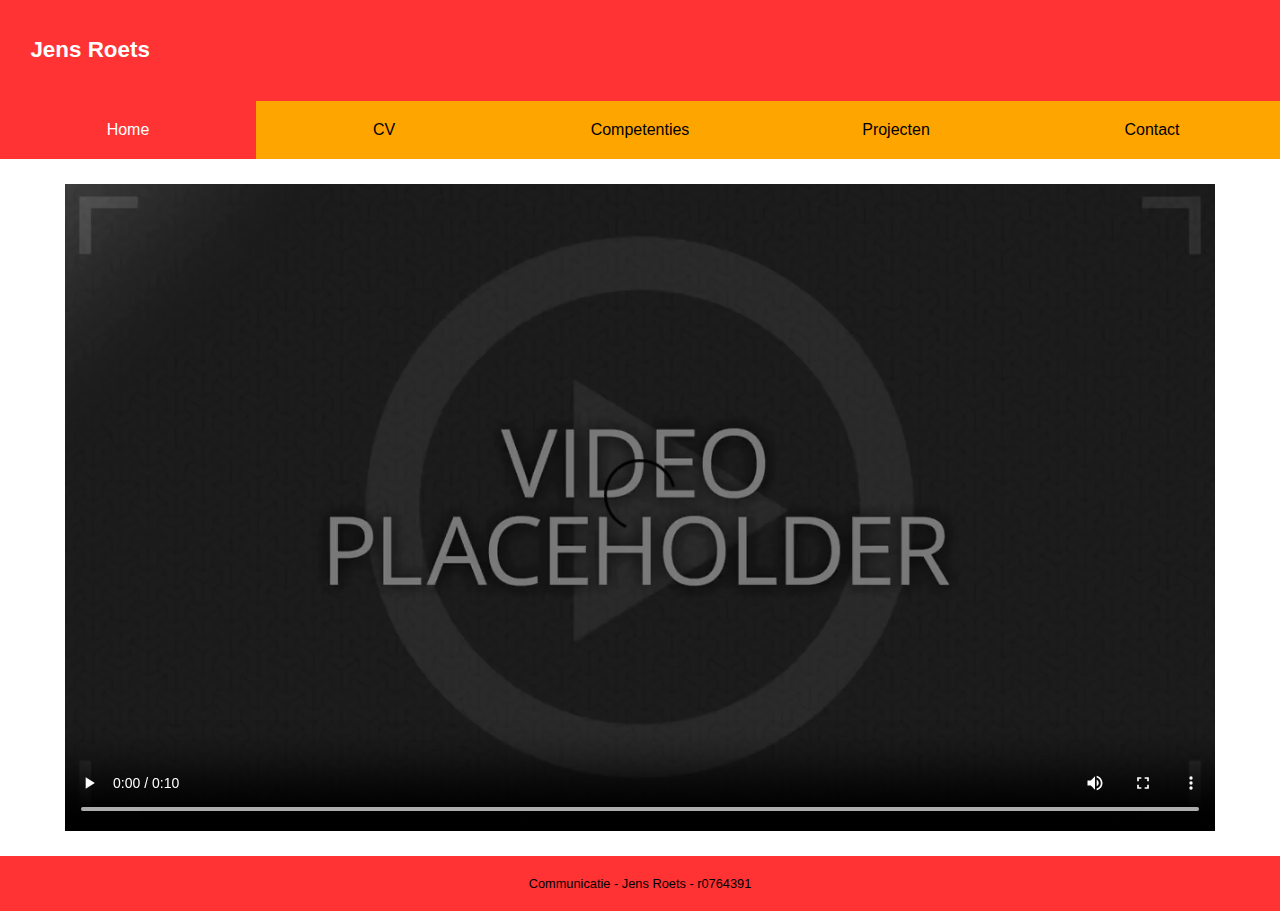
<file: src/index.html>
<!DOCTYPE html>
<html lang="nl">
<head>
    <meta charset="UTF-8">
    <title>Home</title>
    <meta name="viewport" content="width=device-width, initial-scale=1">
    <link href="css/cssV1.css" rel="stylesheet">
</head>

<body>
<header>
    <h1>Jens Roets</h1>
    <nav>
        <ul>
            <li><a href="index.html" class="active">Home</a></li>
            <li><a href="cv.html">CV</a></li>
            <li><a href="competenties.html">Competenties</a></li>
            <li><a href="projecten.html">Projecten</a></li>
            <li><a href="contactpagina.html">Contact</a></li>
        </ul>
    </nav>
</header>
<main>

        <video controls><source src="videos/placeholder.mp4" type="video/mp4"></video>

</main>

<footer>Communicatie - Jens Roets - r0764391</footer>
</body>

</html>
</file>
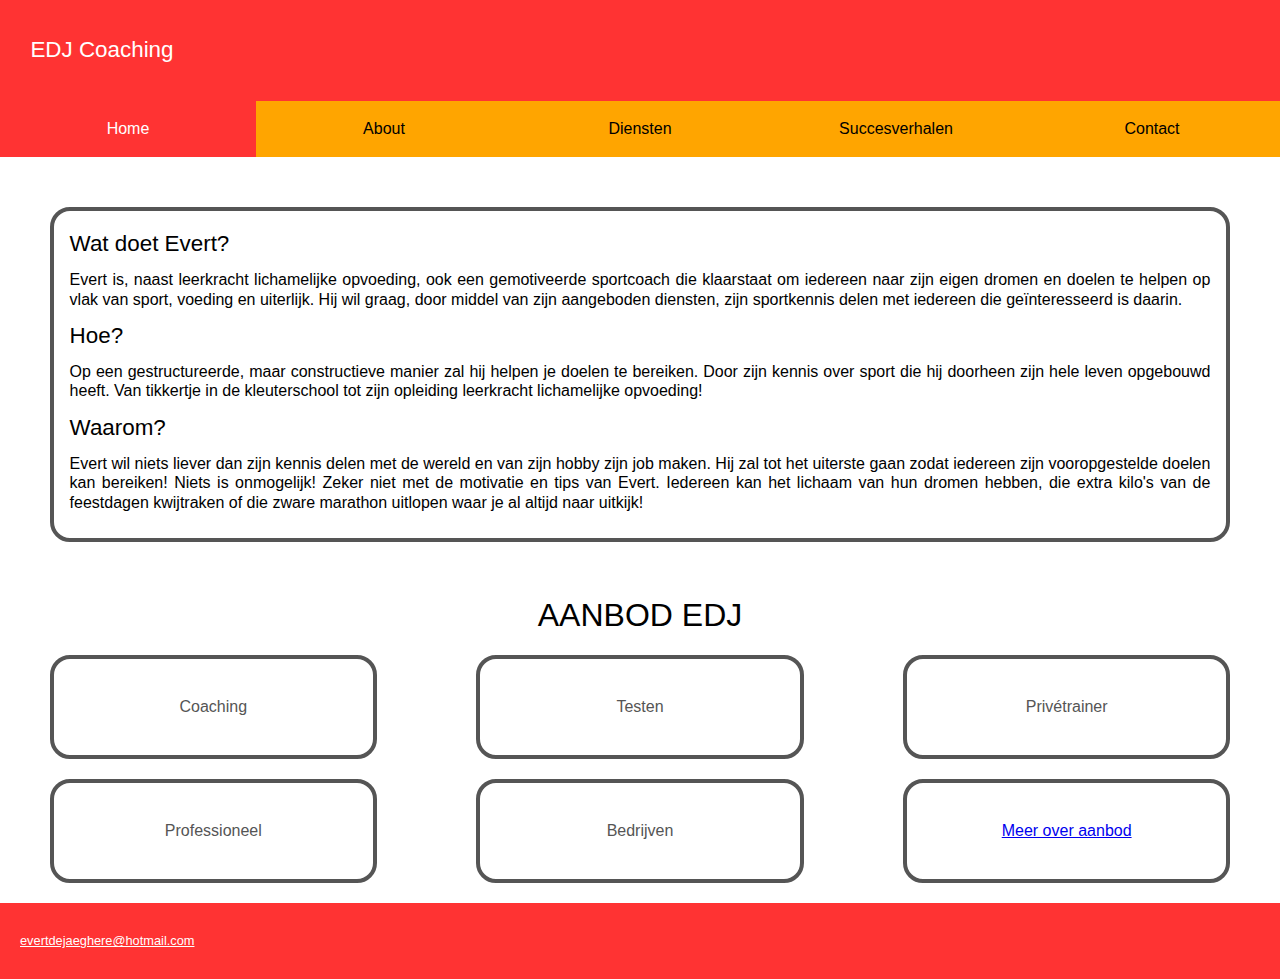
<file: web1/index.html>
<!DOCTYPE html>
<html lang="nl">
<head>
    <meta charset="UTF-8">
    <title>Home - EDJ Coaching</title>
    <meta name="viewport" content="width=device-width, initial-scale=1">
    <link href="css/reset.css" rel="stylesheet">
    <link href="css/v01mobile.css" rel="stylesheet">
</head>

<body>
<header>
    <h1>EDJ Coaching</h1>
    <nav>
        <ul>
            <li><a href="index.html" class="active">Home</a></li>
            <li><a href="about.html">About</a></li>
            <li><a href="diensten.html">Diensten</a></li>
            <li><a href="succes.html">Succesverhalen</a></li>
            <li><a href="contact.html">Contact</a></li>
        </ul>
    </nav>
</header>
<main>

    <article>
        <h2>Wat doet Evert?</h2>
        <p>Evert is, naast leerkracht lichamelijke opvoeding, ook een gemotiveerde sportcoach die klaarstaat om iedereen
            naar zijn eigen dromen en doelen te helpen op vlak van sport, voeding en uiterlijk. Hij wil graag, door
            middel van zijn aangeboden diensten, zijn sportkennis delen met iedereen die geïnteresseerd is daarin.</p>
        <h2>Hoe?</h2>
        <p>Op een gestructureerde, maar constructieve manier zal hij helpen je doelen te bereiken. Door zijn kennis over
            sport die hij doorheen zijn hele leven opgebouwd heeft. Van tikkertje in de kleuterschool tot zijn opleiding
            leerkracht lichamelijke opvoeding!</p>
        <h2>Waarom?</h2>
        <p>Evert wil niets liever dan zijn kennis delen met de wereld en van zijn hobby zijn job maken. Hij zal tot het uiterste
            gaan zodat iedereen zijn vooropgestelde doelen kan bereiken! Niets is onmogelijk! Zeker niet met de
            motivatie en tips van Evert. Iedereen kan het lichaam van hun dromen hebben, die extra kilo's van de feestdagen kwijtraken of die zware marathon uitlopen
            waar je al altijd naar uitkijk!</p>
    </article>
    <aside>
        <h2>Aanbod EDJ</h2>
        <ul>
            <li>Coaching</li>
            <li>Testen</li>
            <li>Privétrainer</li>
            <li>Professioneel</li>
            <li>Bedrijven</li>
            <li><a href="diensten.html">Meer over aanbod</a></li>
        </ul>
    </aside>
</main>

<footer>
    <address>
        <p><a href="mailto:evertdejaeghere@hotmail.com">evertdejaeghere@hotmail.com</a></p>
    </address>
</footer>

</body>

</html>
</file>
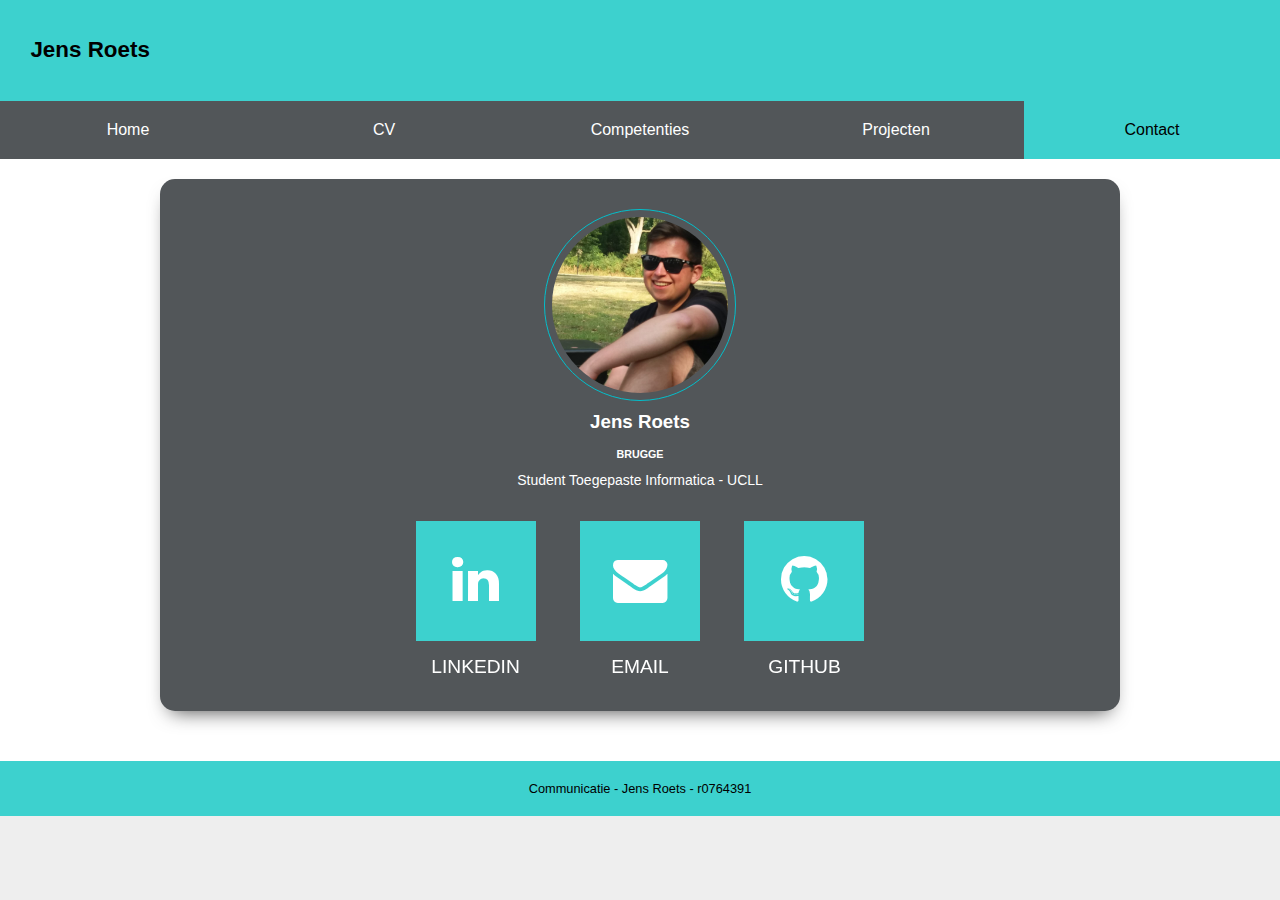
<file: contactpagina.html>
<!DOCTYPE html>
<html lang="nl">
<head>
    <meta charset="UTF-8">
    <title>Contact</title>
    <meta name="viewport" content="width=device-width, initial-scale=1">
    <link href="css/cssV1.css" rel="stylesheet">
    <link href="css/social.css" rel="stylesheet">
    <link href="css/socialcard.css" rel="stylesheet">
    <link href="https://fonts.googleapis.com/css?family=Raleway+Dots" rel="stylesheet" type="text/css">
    <link href="https://maxcdn.bootstrapcdn.com/font-awesome/4.7.0/css/font-awesome.min.css" rel="stylesheet" type="text/css">
</head>

<body>
<header>
    <h1>Jens Roets</h1>
    <nav>
        <ul>
            <li><a href="index.html">Home</a></li>
            <li><a href="cv.html">CV</a></li>
            <li><a href="competenties.html">Competenties</a></li>
            <li><a href="projecten.html">Projecten</a></li>
            <li><a href="contactpagina.html" class="active">Contact</a></li>
        </ul>
    </nav>
</header>
<main>
    <div class="card-container">
        <img class="round" src="images/facebook%20foto.jpg" alt="Jens profielfoto" />
        <h3>Jens Roets</h3>
        <h6>Brugge</h6>
        <p>Student Toegepaste Informatica - UCLL</p>
        <section>
            <ul id="services">
                <li>
                    <div class="linkedin">
                        <a href="https://www.linkedin.com/in/jensroets/">
                            <i class="fa fa-linkedin" aria-hidden="true"></i>
                        </a>
                    </div>
                    <span>LinkedIn</span>
                </li>
                <li>
                    <div class="email">
                        <a href="mailto:jens.roets@student.ucll.be">
                            <i class="fa fa-envelope" aria-hidden="true"></i>
                        </a>
                    </div>
                    <span>Email</span>
                </li>
                <li>
                    <div class="github">
                        <a href="https://github.com/Jens-Roets">
                            <i class="fa fa-github" aria-hidden="true"></i>
                        </a>
                    </div>
                    <span>Github</span>
                </li>
            </ul>
        </section>
    </div>
</main>

<footer>Communicatie - Jens Roets - r0764391</footer>
</body>

</html>
</file>
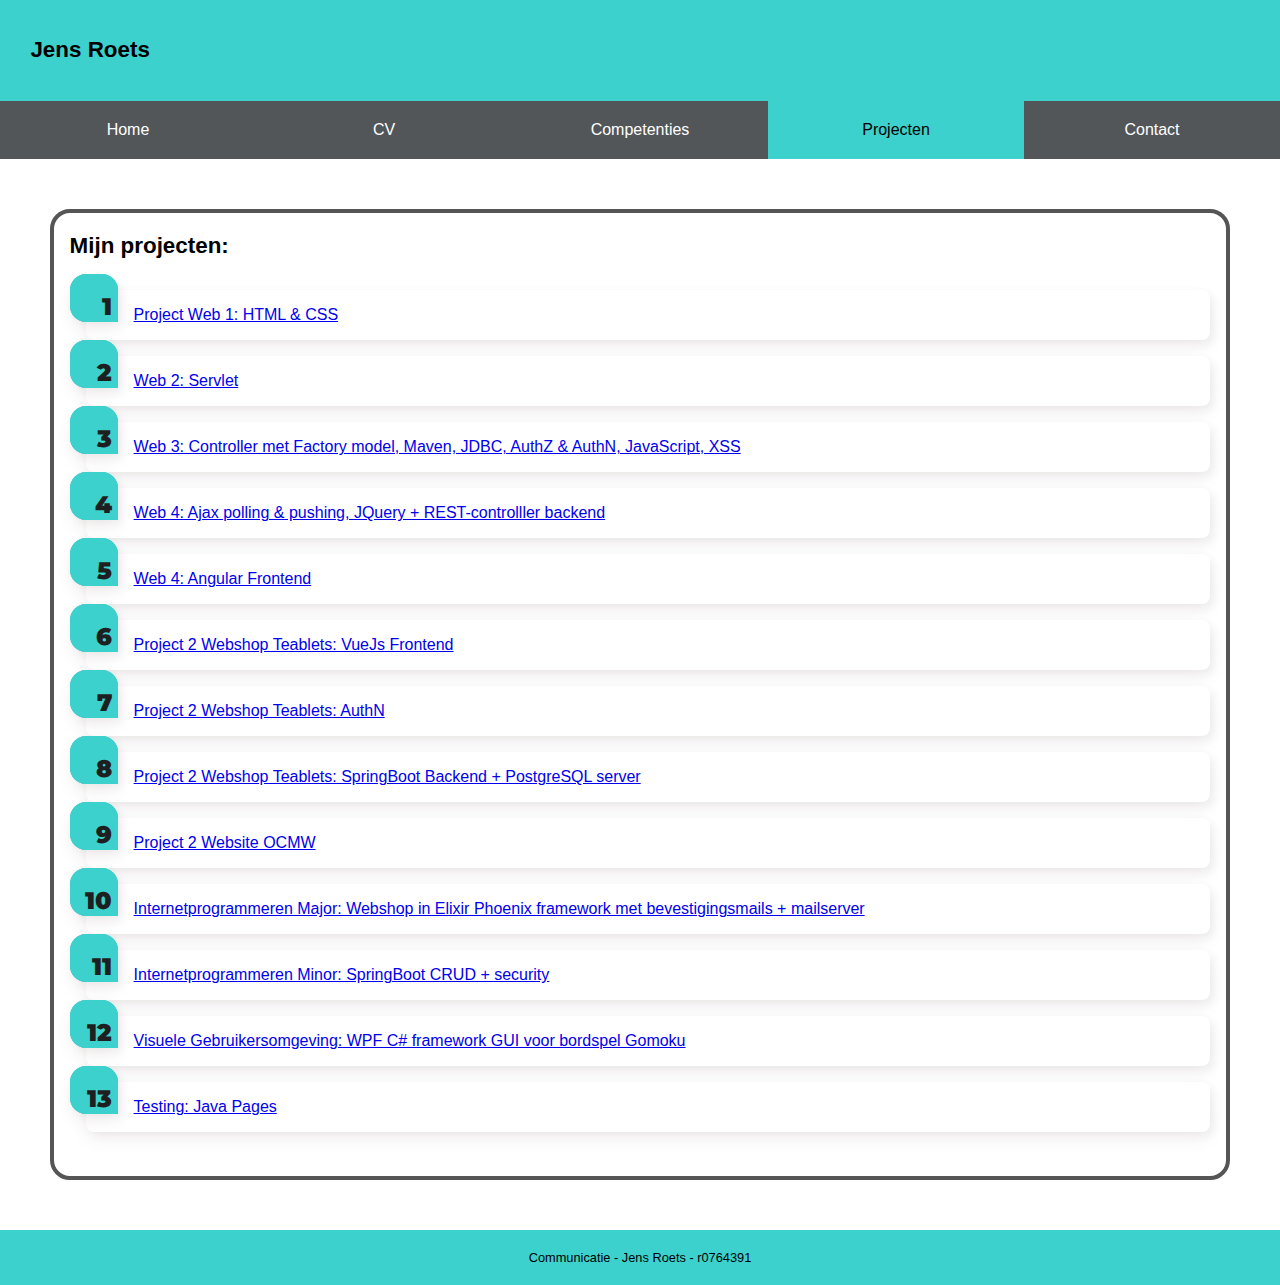
<file: projecten.html>
<!DOCTYPE html>
<html lang="nl">
<head>
    <meta charset="UTF-8">
    <title>Projecten</title>
    <meta name="viewport" content="width=device-width, initial-scale=1">
    <link href="css/cssV1.css" rel="stylesheet">
    <link href="css/list.css" rel="stylesheet">
</head>

<body>
<header>
    <h1>Jens Roets</h1>
    <nav>
        <ul>
            <li><a href="index.html">Home</a></li>
            <li><a href="cv.html">CV</a></li>
            <li><a href="competenties.html">Competenties</a></li>
            <li><a href="projecten.html" class="active">Projecten</a></li>
            <li><a href="contactpagina.html">Contact</a></li>
        </ul>
    </nav>
</header>
<main>
    <article>
    <h2>Mijn projecten:</h2>
        <ol class="gradient-list">
            <li><a href="web1/index.html">Project Web 1: HTML & CSS</a></li>
            <li><a href="https://github.com/Jens-Roets/Web2ProjectServlet">Web 2: Servlet</a></li>
            <li><a href="https://github.com/UCLLWebontwikkeling3-project-2021/web3-project-Jens-Roets">Web 3: Controller met Factory model, Maven, JDBC, AuthZ & AuthN, JavaScript, XSS</a></li>
            <li><a href="https://github.com/UCLL-Web4-Juni2021/opdracht-team12">Web 4: Ajax polling & pushing, JQuery + REST-controlller backend</a></li>
            <li><a href="https://github.com/UCLL-Web4-Juni2021/Angular_Users_Team12_JensRoets">Web 4: Angular Frontend</a></li>
            <li><a href="https://github.com/Project-2-Cloud/hybrid-cloud-caffeine-addicts">Project 2 Webshop Teablets: VueJs Frontend</a></li>
            <li><a href="https://github.com/Project-2-Cloud/caffeine-addicts-auth">Project 2 Webshop Teablets: AuthN</a></li>
            <li><a href="https://github.com/Project-2-Cloud/caffeine-addicts-backend">Project 2 Webshop Teablets: SpringBoot Backend + PostgreSQL server</a></li>
            <li><a href="https://github.com/Projectweek-2-2020-2021/projectweek-2-presence-mathias_en_zen_8_tech_tips">Project 2 Website OCMW</a></li>
            <li><a href="https://github.com/ucll-internet-programming-major/assignment-ip-major-june-jens-en-stijn">Internetprogrammeren Major: Webshop in Elixir Phoenix framework met bevestigingsmails + mailserver</a></li>
            <li><a href="https://github.com/UCLLIpMinor-2021-classroom/ipminor2021-team-13">Internetprogrammeren Minor: SpringBoot CRUD + security</a></li>
            <li><a href="https://github.com/ucll-vgo2021-sem2/project-Jens-Roets">Visuele Gebruikersomgeving: WPF C# framework GUI voor bordspel Gomoku</a></li>
            <li><a href="https://github.com/UCLLWebontwikkeling3-project-2021/pageobjectpairprogramming-Jens-Roets">Testing: Java Pages</a></li>
        </ol>
    </article>
</main>

<footer>Communicatie - Jens Roets - r0764391</footer>
</body>

</html>
</file>
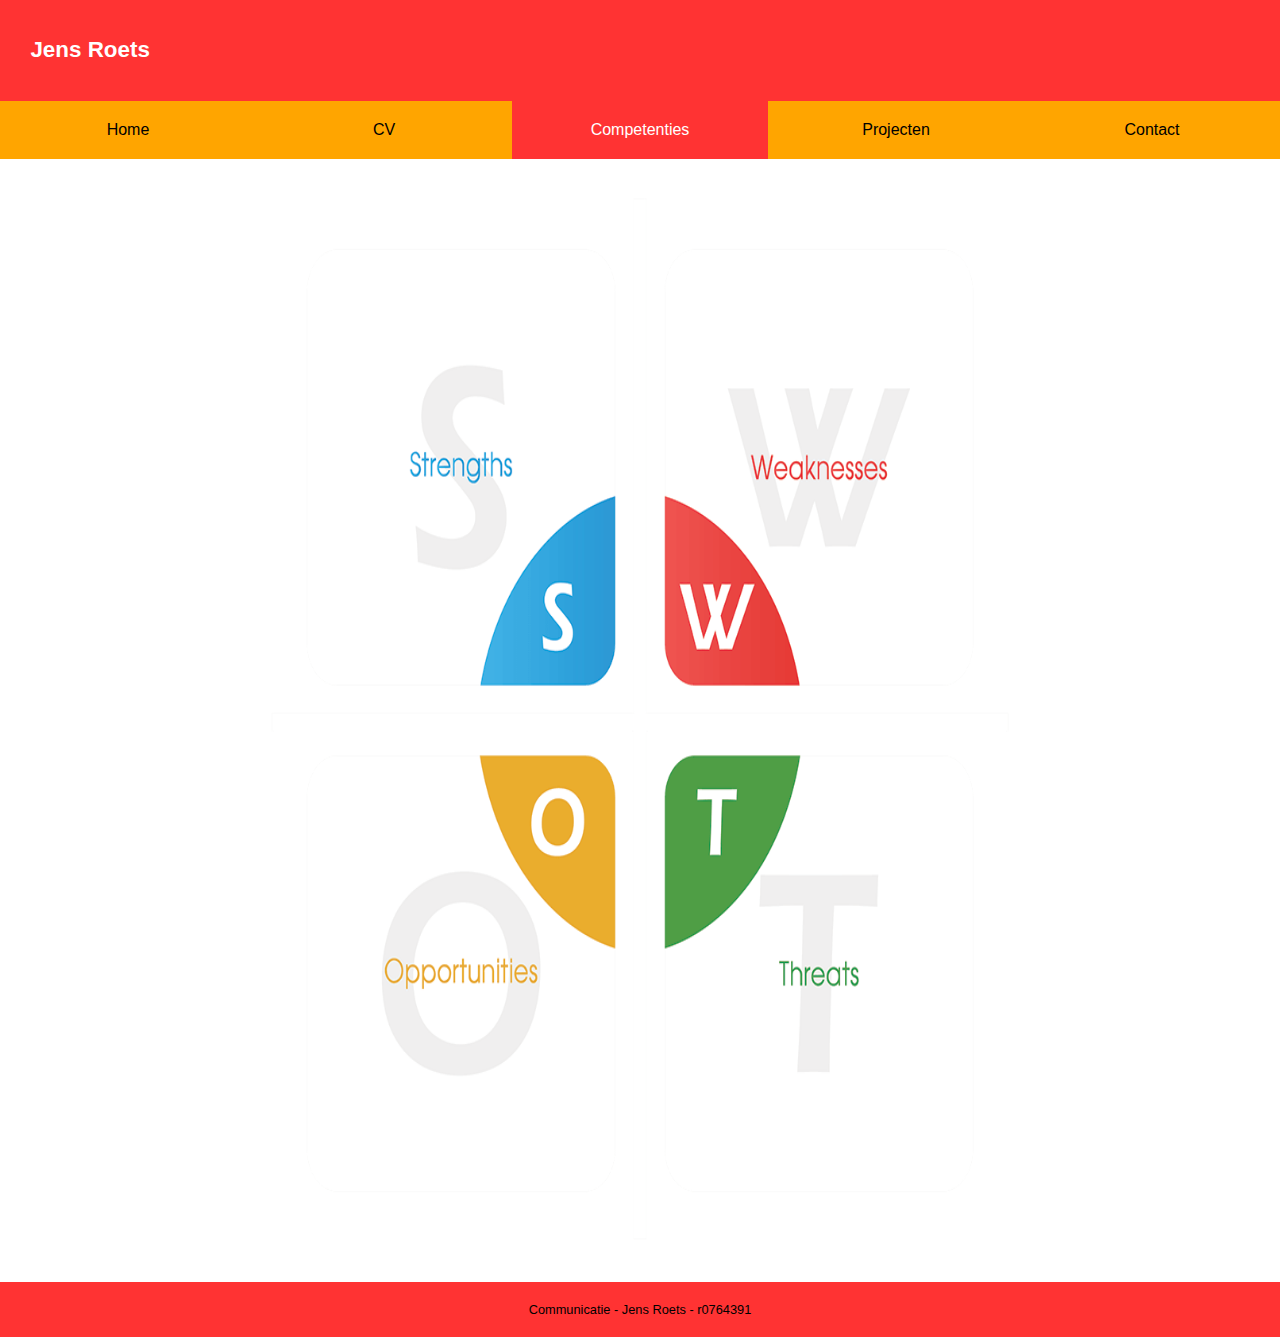
<file: src/competenties.html>
<!DOCTYPE html>
<html lang="nl">
<head>
    <meta charset="UTF-8">
    <title>Competenties</title>
    <meta name="viewport" content="width=device-width, initial-scale=1">
    <link href="css/cssV1.css" rel="stylesheet">
</head>

<body>
<header>
    <h1>Jens Roets</h1>
    <nav>
        <ul>
            <li><a href="index.html">Home</a></li>
            <li><a href="cv.html">CV</a></li>
            <li><a href="competenties.html" class="active">Competenties</a></li>
            <li><a href="projecten.html">Projecten</a></li>
            <li><a href="contactpagina.html">Contact</a></li>
        </ul>
    </nav>
</header>
<main>
    <img src="images/swot_example.png">
</main>

<footer>Communicatie - Jens Roets - r0764391</footer>
</body>

</html>
</file>
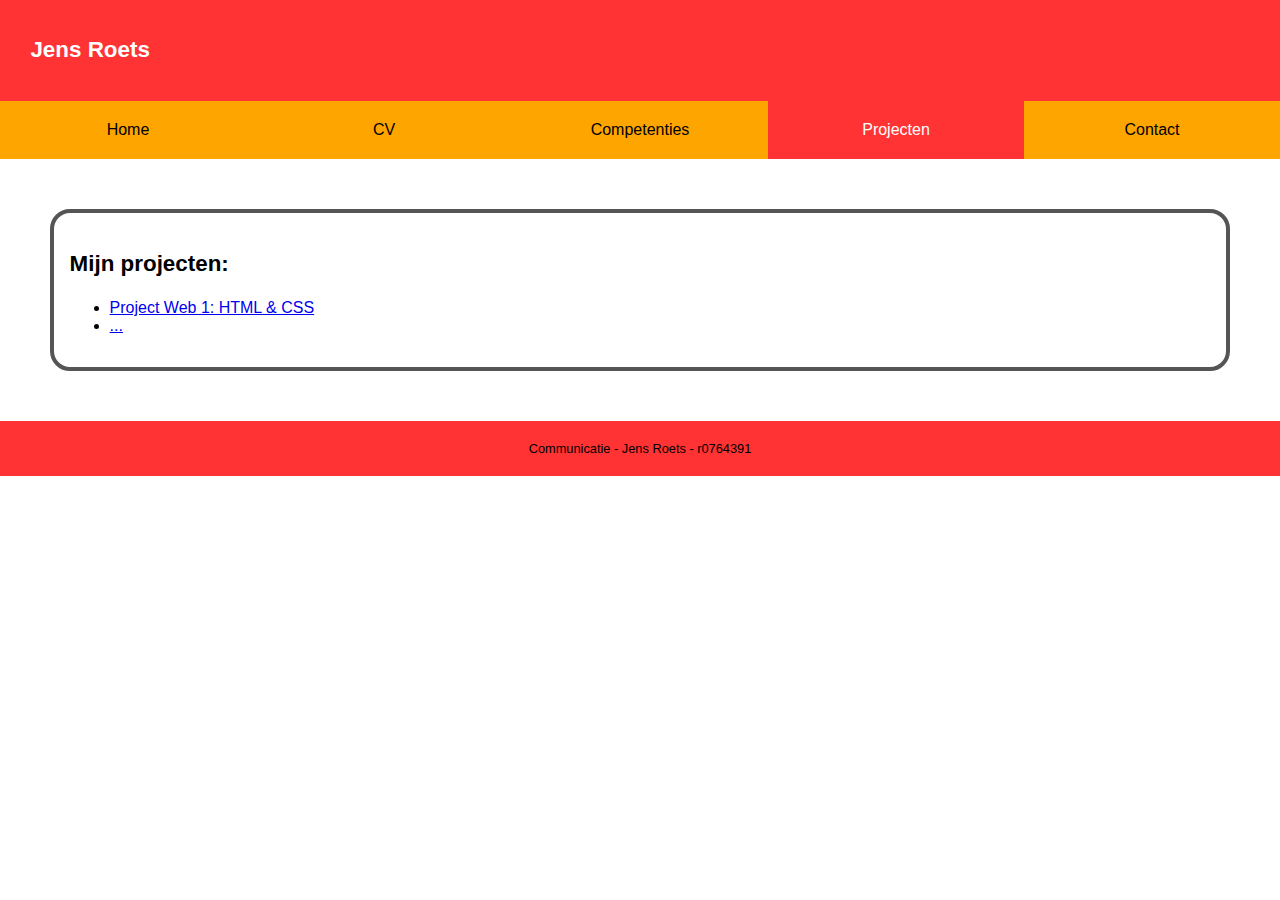
<file: src/projecten.html>
<!DOCTYPE html>
<html lang="nl">
<head>
    <meta charset="UTF-8">
    <title>Projecten</title>
    <meta name="viewport" content="width=device-width, initial-scale=1">
    <link href="css/cssV1.css" rel="stylesheet">
</head>

<body>
<header>
    <h1>Jens Roets</h1>
    <nav>
        <ul>
            <li><a href="index.html">Home</a></li>
            <li><a href="cv.html">CV</a></li>
            <li><a href="competenties.html">Competenties</a></li>
            <li><a href="projecten.html" class="active">Projecten</a></li>
            <li><a href="contactpagina.html">Contact</a></li>
        </ul>
    </nav>
</header>
<main>
    <article>
    <h2>Mijn projecten:</h2>
        <ul>
            <li><a href="web1/index.html">Project Web 1: HTML & CSS</a></li>
            <li><a href="#">...</a></li>
        </ul>
    </article>
</main>

<footer>Communicatie - Jens Roets - r0764391</footer>
</body>

</html>
</file>
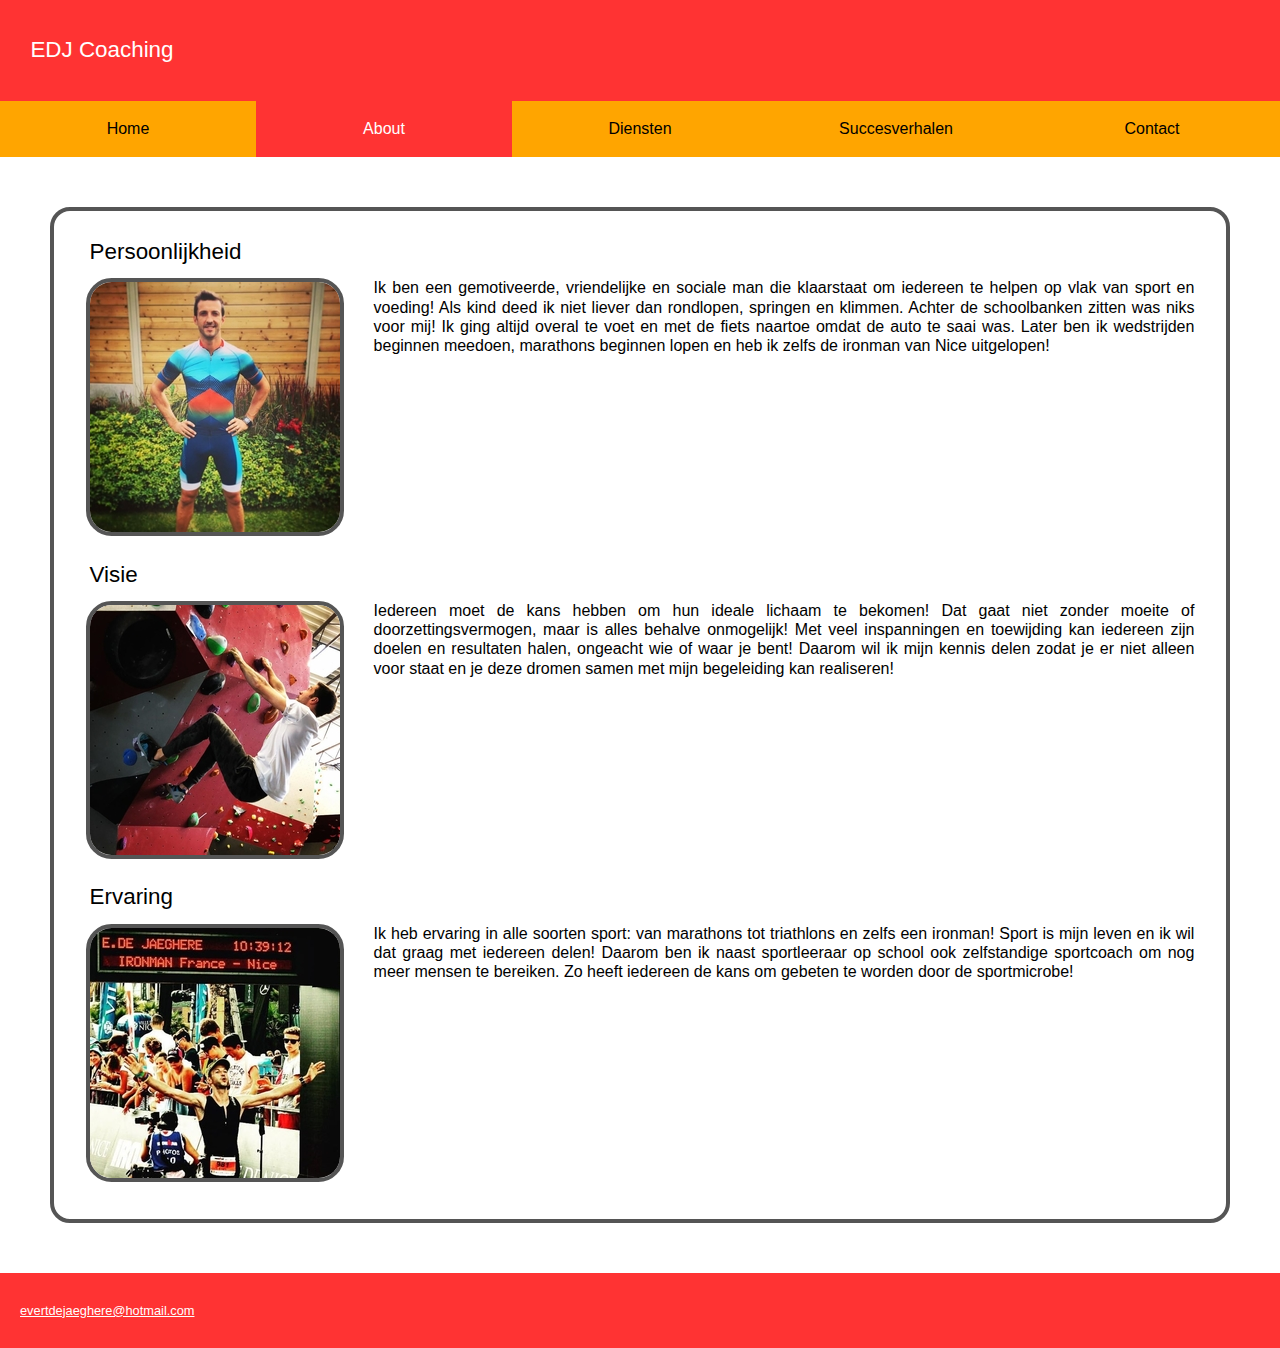
<file: web1/about.html>
<!DOCTYPE html>
<html lang="nl">
<head>
    <meta charset="UTF-8">
    <title>About - EDJ Coaching</title>
    <meta name="viewport" content="width=device-width, initial-scale=1">
    <link href="css/reset.css" rel="stylesheet">
    <link href="css/v01mobile.css" rel="stylesheet">
</head>

<body>
<header>
    <h1>EDJ Coaching</h1>
    <nav>
        <ul>
            <li><a href="index.html">Home</a></li>
            <li><a href="about.html" class="active">About</a></li>
            <li><a href="diensten.html">Diensten</a></li>
            <li><a href="succes.html">Succesverhalen</a></li>
            <li><a href="contact.html">Contact</a></li>
        </ul>
    </nav>
</header>
<main>

    <article>
        <section>
            <h2>Persoonlijkheid</h2>
            <p><img src="img/evert.jpg" alt="Evert die staat">Ik ben een gemotiveerde, vriendelijke en sociale man die
                klaarstaat om iedereen te helpen op vlak van sport en voeding! Als kind deed ik niet liever dan rondlopen,
                springen en klimmen. Achter de schoolbanken zitten was niks voor mij! Ik ging altijd overal te voet en
                met de fiets naartoe omdat de auto te saai was. Later ben ik wedstrijden beginnen meedoen, marathons
                beginnen lopen en heb ik zelfs de ironman van Nice uitgelopen!</p>
        </section>
        <section>
            <h2>Visie</h2>
            <p><img src="img/evertKlimmen.jpg" alt="Evert op de klimmuur">Iedereen moet de kans hebben om hun ideale
                lichaam te bekomen! Dat gaat niet zonder moeite of doorzettingsvermogen, maar is alles behalve
                onmogelijk! Met veel inspanningen en toewijding kan iedereen zijn doelen en resultaten halen, ongeacht
                wie of waar je bent! Daarom wil ik mijn kennis delen zodat je er niet alleen voor staat en je deze
                dromen
                samen met mijn begeleiding kan realiseren!</p>
        </section>
        <section>
            <h2>Ervaring</h2>
            <p><img src="img/evertIronman.jpg" alt="Evert na een ironman">Ik heb ervaring in alle soorten sport:
                van marathons tot triathlons en zelfs een ironman! Sport is mijn leven en ik wil dat graag met iedereen
                delen! Daarom ben ik naast sportleeraar op school ook zelfstandige sportcoach om nog meer mensen te
                bereiken. Zo heeft iedereen de kans om gebeten te worden door de sportmicrobe!</p>
        </section>
    </article>

</main>

<footer>
    <address>
        <p><a href="mailto:evertdejaeghere@hotmail.com">evertdejaeghere@hotmail.com</a></p>
    </address>
</footer>

</body>

</html>
</file>
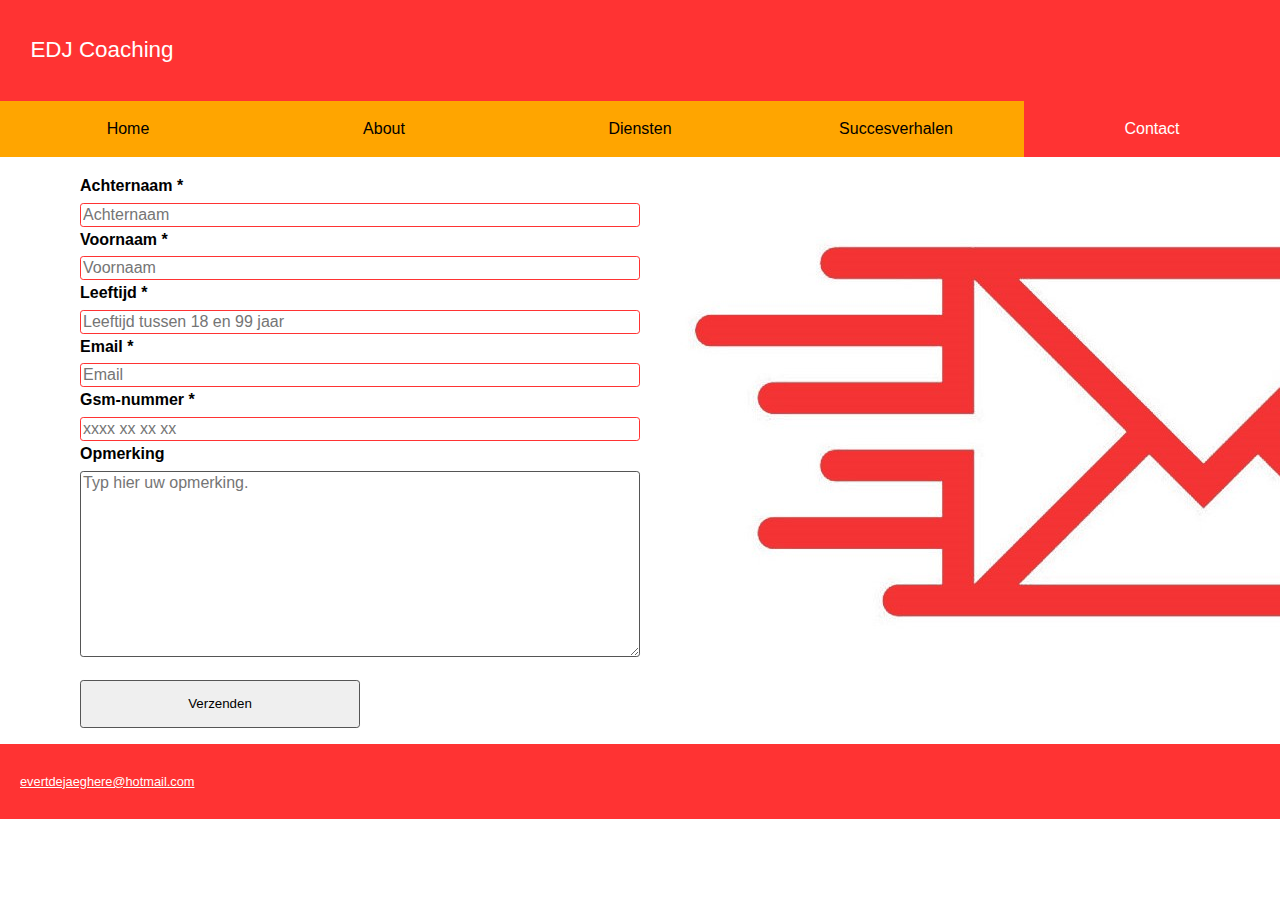
<file: web1/contact.html>
<!DOCTYPE html>
<html lang="nl">
<head>
    <meta charset="UTF-8">
    <title>Contact - EDJ Coaching</title>
    <meta name="viewport" content="width=device-width, initial-scale=1">
    <link href="css/reset.css" rel="stylesheet">
    <link href="css/v01mobile.css" rel="stylesheet">
</head>

<body>
<header>
    <h1>EDJ Coaching</h1>
    <nav>
        <ul>
            <li><a href="index.html">Home</a></li>
            <li><a href="about.html">About</a></li>
            <li><a href="diensten.html">Diensten</a></li>
            <li><a href="succes.html">Succesverhalen</a></li>
            <li><a href="contact.html" class="active">Contact</a></li>
        </ul>
    </nav>
</header>
<main class="contact">

    <form>
        <fieldset>
            <label for="lastName">Achternaam *</label>
            <input type="text" id="lastName" placeholder="Achternaam" required>

            <label for="firstName">Voornaam *</label>
            <input type="text" id="firstName" placeholder="Voornaam" required>

            <label for="age">Leeftijd *</label>
            <input type="number" id="age" placeholder="Leeftijd tussen 18 en 99 jaar" min="18" max="99" required>

            <label for="email">Email *</label>
            <input type="email" id="email" placeholder="Email" required>

            <label for="gsm">Gsm-nummer *</label>
            <input type="tel" id="gsm" placeholder="xxxx xx xx xx" pattern="\d{4} \d{2} \d{2} \d{2}" required>

            <label for="textarea">Opmerking</label>
            <textarea id="textarea" placeholder="Typ hier uw opmerking." cols="60" rows="10"></textarea>
        </fieldset>

        <input type="submit" value="Verzenden">

    </form>

</main>

<footer>
    <address>
        <p><a href="mailto:evertdejaeghere@hotmail.com">evertdejaeghere@hotmail.com</a></p>
    </address>
</footer>

</body>

</html>
</file>
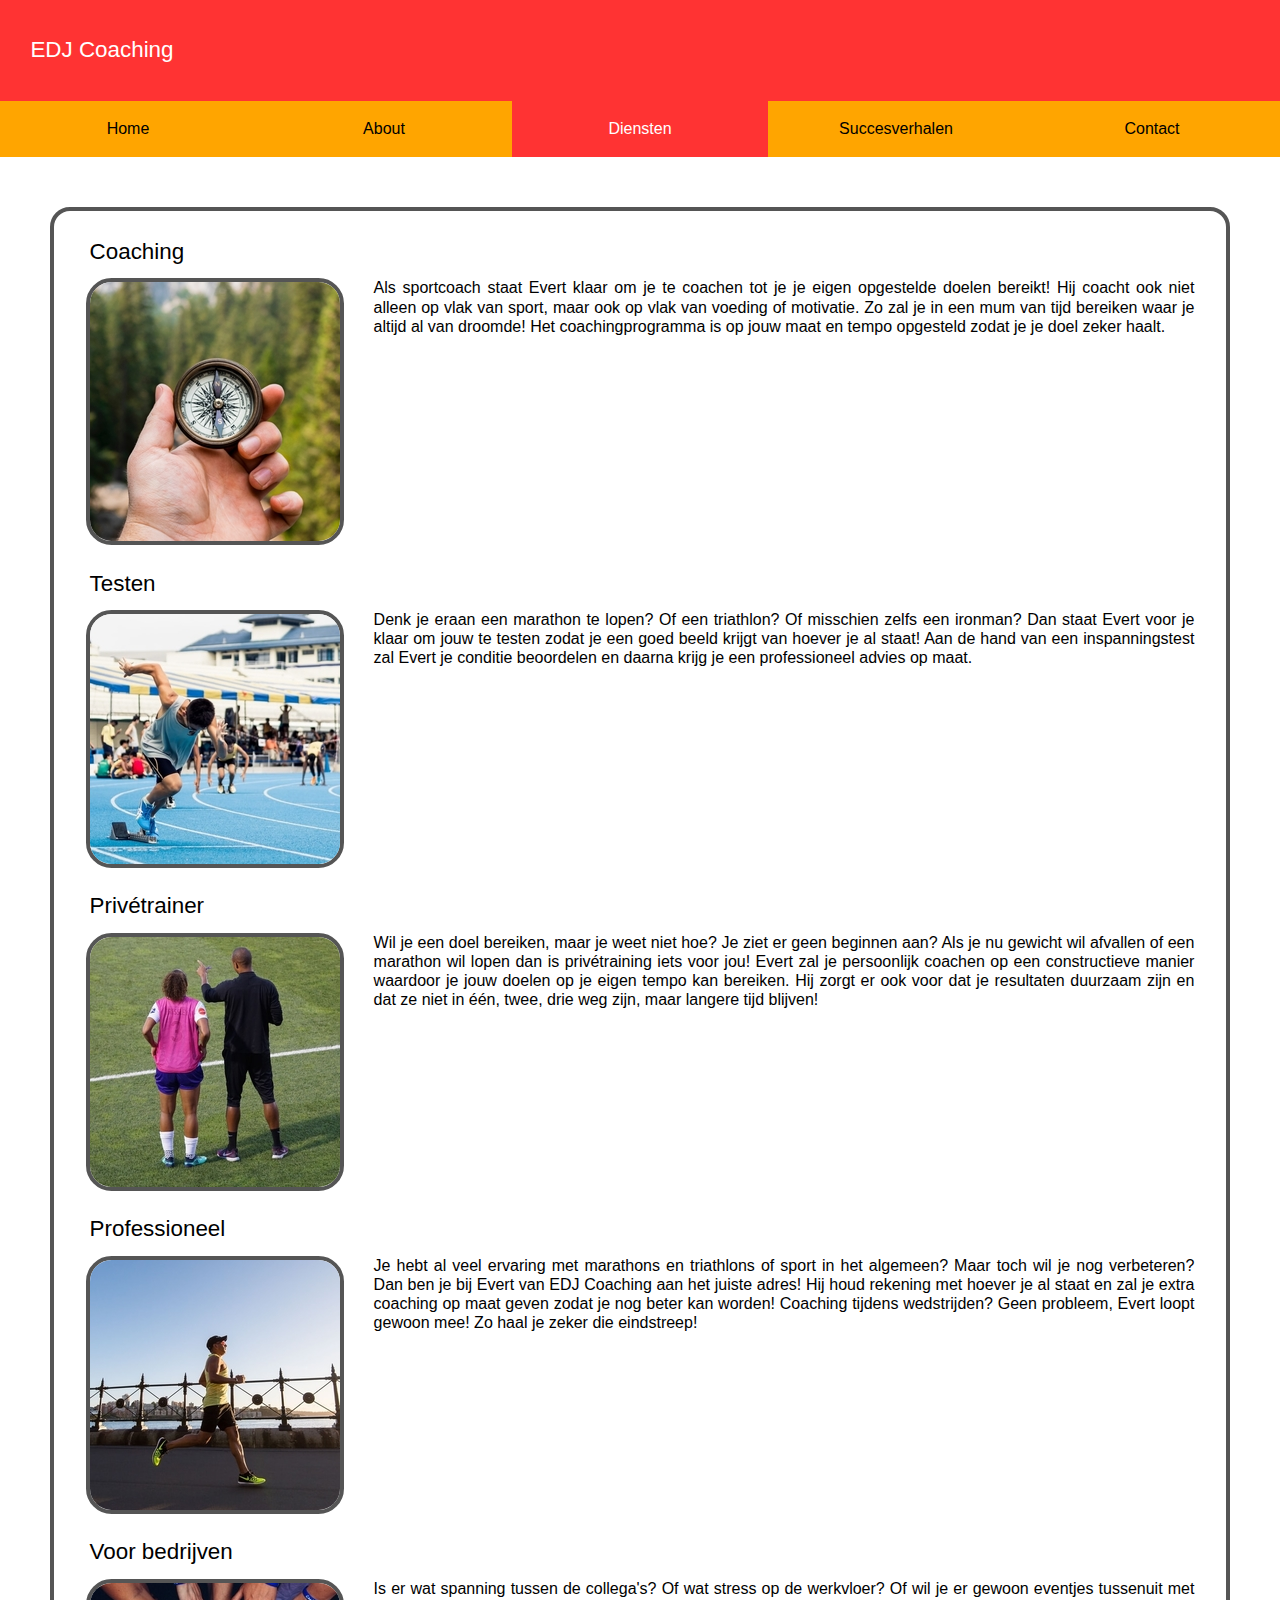
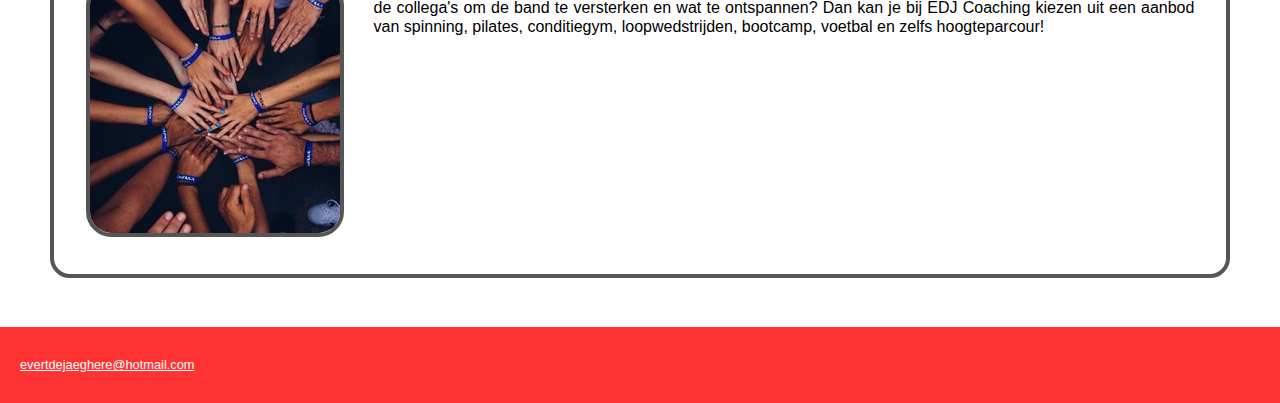
<file: web1/diensten.html>
<!DOCTYPE html>
<html lang="nl">
<head>
    <meta charset="UTF-8">
    <title>Diensten - EDJ Coaching</title>
    <meta name="viewport" content="width=device-width, initial-scale=1">
    <link href="css/reset.css" rel="stylesheet">
    <link href="css/v01mobile.css" rel="stylesheet">
</head>

<body>
<header>
    <h1>EDJ Coaching</h1>
    <nav>
        <ul>
            <li><a href="index.html">Home</a></li>
            <li><a href="about.html">About</a></li>
            <li><a href="diensten.html" class="active">Diensten</a></li>
            <li><a href="succes.html">Succesverhalen</a></li>
            <li><a href="contact.html">Contact</a></li>
        </ul>
    </nav>
</header>
<main>

    <article>
        <section>
            <h2>Coaching</h2>
            <p><img src="img/coaching.jpg" alt="foto kompas">Als sportcoach staat Evert klaar om je te coachen tot je je
                eigen opgestelde
                doelen bereikt! Hij coacht ook niet alleen op vlak van sport, maar ook op vlak van voeding of motivatie.
                Zo zal je in een mum van tijd bereiken waar je altijd al van droomde! Het coachingprogramma is op jouw
                maat en tempo opgesteld zodat je je doel zeker haalt.</p>
        </section>
        <section>
            <h2>Testen</h2>
            <p><img src="img/testen.jpg" alt="foto loper in startblokken">Denk je eraan een marathon te lopen? Of een
                triathlon? Of misschien zelfs een ironman? Dan staat Evert voor je klaar om jouw te testen zodat je een
                goed beeld krijgt van hoever je al staat! Aan de hand van een inspanningstest zal Evert je
                conditie beoordelen en daarna krijg je een professioneel advies op maat.</p>
        </section>
        <section>
            <h2>Privétrainer</h2>
            <p><img src="img/privetrainer.jpg" alt="foto trainer">Wil je een doel bereiken, maar je weet niet hoe? Je
                ziet er geen beginnen aan? Als je nu gewicht wil afvallen of een marathon wil lopen dan is privétraining
                iets voor jou! Evert zal je persoonlijk coachen op een constructieve manier waardoor je jouw doelen op
                je eigen tempo kan
                bereiken. Hij zorgt er ook voor dat je resultaten duurzaam zijn en dat ze niet in één, twee, drie weg
                zijn, maar langere tijd blijven!</p>
        </section>
        <section>
            <h2>Professioneel</h2>
            <p><img src="img/professioneel.jpg" alt="foto professionele loper">Je hebt al veel ervaring met marathons en
                triathlons of sport in het algemeen? Maar toch wil je nog verbeteren? Dan ben je bij Evert van EDJ
                Coaching aan het juiste adres! Hij houd rekening met hoever je al staat en zal je extra coaching op maat
                geven zodat je nog beter kan worden! Coaching tijdens wedstrijden? Geen probleem, Evert loopt gewoon mee! Zo haal je zeker die eindstreep!</p>
        </section>
        <section>
            <h2>Voor bedrijven</h2>
            <p><img src="img/teambuilding.jpg" alt="foto handen op elkaar">Is er wat spanning tussen de collega's? Of
                wat
                stress op de werkvloer? Of wil je er gewoon eventjes tussenuit met de collega's om de band te versterken
                en
                wat te ontspannen? Dan kan je bij EDJ Coaching kiezen uit een aanbod van spinning, pilates, conditiegym,
                loopwedstrijden, bootcamp, voetbal en zelfs hoogteparcour!</p>
        </section>
    </article>

</main>

<footer>
    <address>
        <p><a href="mailto:evertdejaeghere@hotmail.com">evertdejaeghere@hotmail.com</a></p>
    </address>
</footer>

</body>

</html>
</file>
<file: src/css/cssV1.css>
@charset "UTF-8";

html {
    font-family:"Gill Sans", verdana, sans-serif;
}

html, body {
    height: 100%;
    margin: 0;
}

h1 {
    font-size: 140%;
    line-height: 1.8;
    color: #FFFFFF;
    padding: 0.625rem;
    text-align: center;
    background-color: #FF3333;
    margin: 0;
}

h2 {
    font-size: 140%;
    line-height: 1.5;
}

h3 {
    margin: 1rem 0;
    display: inline-block;
}

p {
    margin: 0.625rem 0;
    line-height: 1.2;
}

h2, p {
    color: #000000;
}

 /* -------------------------nav----------------------------*/

nav ul {
    display: block;
    background-color: orange;
    width: 100%;
    padding: 0;
    margin: 0;
}

nav ul li {
    list-style: none;
}
nav ul li a {
    display: block;
    text-align: center;
    padding: 1.25rem 1rem;
    text-decoration: none;
}

header nav a {
    color: #000000;
}

nav li a:hover {
    background-color: #FF3333;
    color: #FFFFFF;
}

nav li a.active {
    background-color: #FF3333;
    color: #FFFFFF;
}

/*------------------------header---------------------------*/

header {
    position: relative;
    top: 0;
    left: 0;
    right: 0;
}

/*---------------------------footer------------------------*/

footer {
    background-color: #FF3333;
    padding: 1.25rem;
    bottom: 0;
    right: 0;
    left: 0;
    position: relative;
    text-align: center;
    font-size: 0.8rem;
}

body {
    background-color: #FFFFFF;
    background-position: center;
    background-size: cover;
}

footer>p {
    color: #FFFFFF;
    text-align: left;
}

aside ul li {
    color: #555555;
    background-color: #FFFFFF;
    padding: 1.25rem;
    margin-bottom: 0.625rem;
    border: 0.3rem solid #555555;
    border-radius: 1.25rem;
    text-align: center;
}


article section img {
    display: block;
    margin-left: auto;
    margin-right: auto;
    border: 0.3rem solid #555555;
    border-radius: 1.6rem;
    margin-bottom: 0.7rem;
}

article {
    background-color: #FFFFFF;
    text-align: justify;
    padding: 1rem 0 1rem 0;
}

section {
    margin-top: 0.5rem;
}

embed {
    width: 595pt;
    height: 842pt;
    display: block;
    margin: auto;
}

img {
    width: 595pt;
    height: 842pt;
    display: block;
    margin: auto;
}

video {
    display: block;
    margin:  25px auto;
    width: 500px;
    height: auto;
}

@media all and (min-width: 38rem)  /* 608px */
{

    h1 {
        padding: 1.9rem;
        text-align: left;
    }

    section h2 {
        margin-left: 1.25rem;
    }

    article section img{
        margin-left: 1rem;
        margin-right: auto;
    }

    article section p {
        display: grid;
        grid-template-columns: 19rem 1fr;
        grid-template-rows: auto;
        margin-right: 1rem;
    }

    article {
        border: 0.3rem solid #555555;
        border-radius: 1.25rem;
        margin: 1.25rem 0.625rem;
        padding: 1rem;
    }

    aside ul li {
        margin-left: 0.625rem;
        margin-right: 0.625rem;
    }

    footer address p {
        text-align: left;
    }

    video {
        width: 608px;
    }

}

@media all and (min-width: 48rem) /* 768px */
{

    nav ul {
        display: flex;
        justify-content: space-evenly;
    }

    aside ul {
        display: grid;
        grid-template-columns: 1fr 1fr;
        grid-template-rows: auto;
    }

    aside ul li {
        padding: 1.9rem;
        margin-left: 0.3rem;
        margin-right: 0.3rem;
        margin-bottom: 0.625rem;
    }
    article {
        margin-bottom: 1.25rem;
    }

    nav ul li {
        width: 20%;
    }

    aside h2 {
        font-size: 200%;
        padding-bottom: 1rem;
    }

    video {
        width: 768px;
    }

}

@media all and (min-width: 60rem) /* 960px */ {

    aside ul li {
        padding: 2.5rem;
        margin-left: 3.1rem;
        margin-right: 3.1rem;
        margin-bottom: 1.25rem;
    }

    aside ul {
        display: grid;
        grid-template-columns: 1fr 1fr 1fr;
        grid-template-rows: auto;
    }

    article {
        padding: 1rem;
        margin: 3.1rem;
    }

    video {
        width: 960px;
    }

}

@media all and (min-width: 76.5rem) /* 1150px */ {


    video {
        width: 1150px;
    }

}
</file>
<file: web1/css/v01mobile.css>
@charset "UTF-8";

html {
    font-family:"Gill Sans", verdana, sans-serif;
}

html, body {
    height: 100%;
}

h1 {
    font-size: 140%;
    line-height: 1.8;
    color: #FFFFFF;
    padding: 0.625rem;
    text-align: center;
    background-color: #FF3333;
}

h2 {
    font-size: 140%;
    line-height: 1.5;
}

h3 {
    margin: 1rem 0;
    display: inline-block;
}

p {
    margin: 0.625rem 0;
    line-height: 1.2;
}

h2, p {
    color: #000000;
}

 /* -------------------------nav----------------------------*/

nav ul {
    display: block;
    background-color: orange;
}
nav ul li a {
    display: block;
    text-align: center;
    padding: 1.25rem 1rem;
    text-decoration: none;
}

header nav a {
    color: #000000;
}

nav li a:hover {
    background-color: #FF3333;
    color: #FFFFFF;
}

nav li a.active {
    background-color: #FF3333;
    color: #FFFFFF;
}

/*------------------------header---------------------------*/

header {
    position: relative;
    top: 0;
    left: 0;
    right: 0;
}

/*---------------------------footer------------------------*/

footer {
    background-color: #FF3333;
    padding: 1.25rem;
    bottom: 0;
    right: 0;
    left: 0;
    position: relative;
    text-align: center;
    font-size: 0.8rem;
}

body {
    background-color: #FFFFFF;
    background-position: center;
    background-size: cover;
}

footer>p {
    color: #FFFFFF;
    text-align: left;
}

aside ul li {
    color: #555555;
    background-color: #FFFFFF;
    padding: 1.25rem;
    margin-bottom: 0.625rem;
    border: 0.3rem solid #555555;
    border-radius: 1.25rem;
    text-align: center;
}

aside h2 {
    text-transform: uppercase;
    display: flex;
    justify-content: center;
}

aside ul li a:hover {
    background-color: #FF3333;
    color: #FFFFFF;
}

aside ul li a {
    overflow: hidden;
    white-space: nowrap;
}

article section img {
    display: block;
    margin-left: auto;
    margin-right: auto;
    border: 0.3rem solid #555555;
    border-radius: 1.6rem;
    margin-bottom: 0.7rem;
}

article {
    background-color: #FFFFFF;
    text-align: justify;
    padding: 1rem 0 1rem 0;
}

section {
    margin-top: 0.5rem;
}

/* ----------------------------form------------------------------- */

form {
    width: 95%;
    margin: 1rem auto auto;
}

label {
    display: inline-block;
    width: 100%;
    text-align: left;
    padding: 0.3rem 0 0.3rem 0;
    font-weight: bold;
}

input[type=text],
input[type=tel],
input[type=email],
input[type=number],
textarea {
    width: 100%;
    border: 0.1rem solid #555555;
    border-radius: 0.2rem;
    padding: 0.125rem;
    margin: 0.25rem 0 0 0;
    box-sizing: border-box;
    font-family: inherit;
    font-size: 100%;
}

input:invalid {
    border: 0.1rem solid #FF3333;
}

input:valid {
    border: 0.1rem solid #008000;
}

input[type=submit] {
    margin-top: 1rem;
    width: 100%;
    margin-bottom: 1rem;
    height: 4rem;
    border: 0.1rem solid #555555;
    border-radius: 0.2rem;
}

input[type=submit]:hover {
    background-color: #FF3333;
    color: #FFFFFF;
}

/*-----------------------------address---------------------------*/

address a {
    color: #FFFFFF;
}

@media all and (min-width: 38rem)  /* 608px */
{

    h1 {
        padding: 1.9rem;
        text-align: left;
    }

    section h2 {
        margin-left: 1.25rem;
    }

    article section img{
        margin-left: 1rem;
        margin-right: auto;
    }

    article section p {
        display: grid;
        grid-template-columns: 19rem 1fr;
        grid-template-rows: auto;
        margin-right: 1rem;
    }

    article {
        border: 0.3rem solid #555555;
        border-radius: 1.25rem;
        margin: 1.25rem 0.625rem;
        padding: 1rem;
    }

    aside ul li {
        margin-left: 0.625rem;
        margin-right: 0.625rem;
    }

    footer address p {
        text-align: left;
    }

}

@media all and (min-width: 48rem) /* 768px */
{

    nav ul {
        display: flex;
        justify-content: space-evenly;
    }

    aside ul {
        display: grid;
        grid-template-columns: 1fr 1fr;
        grid-template-rows: auto;
    }

    aside ul li {
        padding: 1.9rem;
        margin-left: 0.3rem;
        margin-right: 0.3rem;
        margin-bottom: 0.625rem;
    }
    article {
        margin-bottom: 1.25rem;
    }

    nav ul li {
        width: 20%;
    }

    aside h2 {
        font-size: 200%;
        padding-bottom: 1rem;
    }

    /* --------------------------form--------------------------- */

    form {
        max-width: 35rem;
        margin-left: 5rem;
    }


    input[type=text],
    input[type=tel],
    input[type=email],
    textarea {
        width: 100%;
    }

    input[type=submit] {
        width: 50%;
        height: 3rem;
        margin-top: 1.25rem;
    }

}

@media all and (min-width: 60rem) /* 960px */ {

    aside ul li {
        padding: 2.5rem;
        margin-left: 3.1rem;
        margin-right: 3.1rem;
        margin-bottom: 1.25rem;
    }

    aside ul {
        display: grid;
        grid-template-columns: 1fr 1fr 1fr;
        grid-template-rows: auto;
    }

    article {
        padding: 1rem;
        margin: 3.1rem;
    }

}

@media all and (min-width: 76.5rem) /* 1150px */ {

    .contact {
        background-image:url("../img/mailbackground.jpg");
    }

}
</file>
<file: css/cssV1.css>
@charset "UTF-8";

html {
    font-family:"Gill Sans", verdana, sans-serif;
}

html, body {
    margin: 0;
}

h1 {
    font-size: 140%;
    line-height: 1.8;
    color: #000000;
    padding: 0.625rem;
    text-align: center;
    background-color: #3dd1ce;
    margin: 0;
}

h2 {
    font-size: 140%;
    line-height: 1.5;
}

h3 {
    margin: 1rem 0;
    display: inline-block;
}

p {
    margin: 0.625rem 0;
    line-height: 1.2;
}

h2, p {
    color: #000000;
}

 /* -------------------------nav----------------------------*/

nav ul {
    display: block;
    background-color: #525659;
    width: 100%;
    padding: 0;
    margin: 0;
}

nav ul li {
    list-style: none;
}
nav ul li a {
    display: block;
    text-align: center;
    padding: 1.25rem 1rem;
    text-decoration: none;
}

header nav a {
    color: #FFFFFF;
}

nav li a:hover {
    background-color: #3dd1ce;
    color: #000000;
}

nav li a.active {
    background-color: #3dd1ce;
    color: #000000;
}

/*------------------------header---------------------------*/

header {
    position: relative;
    top: 0;
    left: 0;
    right: 0;
}

/*---------------------------footer------------------------*/

footer {
    background-color: #3dd1ce;
    padding: 1.25rem;
    bottom: 0;
    right: 0;
    left: 0;
    position: relative;
    text-align: center;
    font-size: 0.8rem;
}

body {
    background-color: #FFFFFF;
    background-position: center;
    background-size: cover;
}

footer>p {
    color: #000000;
    text-align: left;
}

aside ul li {
    color: #555555;
    background-color: #000000;
    padding: 1.25rem;
    margin-bottom: 0.625rem;
    border: 0.3rem solid #555555;
    border-radius: 1.25rem;
    text-align: center;
}


article section img {
    display: block;
    margin-left: auto;
    margin-right: auto;
    border: 0.3rem solid #555555;
    border-radius: 1.6rem;
    margin-bottom: 0.7rem;
}

article {
    background-color: #FFFFFF;
    text-align: justify;
    padding: 1rem 0 1rem 0;
}

section {
    margin-top: 0.5rem;
}

embed {
    width: 595pt;
    height: 842pt;
    display: block;
    margin: auto;
}

img {
    display: block;
    margin: auto;
}

video {
    display: block;
    margin:  25px auto;
    width: 500px;
    height: auto;
}


.grid-container {
    display: grid;
    grid-template-columns: auto auto;
    justify-content: space-evenly;
    grid-gap: 10px;
    padding: 10px;
}

* {
    margin: 0;
    padding: 0;
    box-sizing: border-box;
}
html {
    background-color: #eee;
}
.container {
    margin: 20px auto;
    width: auto;
    height: auto;
    display: grid;
    grid-template-columns: 1fr 1fr;
    grid-row: auto;
    grid-column-gap: 20px;
    grid-row-gap: 20px;
}
.container .boxS {
    display: flex;
    align-items: center;
    justify-content: center;
    background-color:#197dba;
    padding:20px;
    border-radius:10px;
}

.container .boxW {
    display: flex;
    align-items: center;
    justify-content: center;
    background-color:#ef9533;
    padding:20px;
    border-radius:10px;
}

.container .boxO {
    display: flex;
    align-items: center;
    justify-content: center;
    background-color:#48bc48;
    padding:20px;
    border-radius:10px;
}

.container .boxT {
    display: flex;
    align-items: center;
    justify-content: center;
    background-color:#e53535;
    padding:20px;
    border-radius:10px;
}


@media all and (min-width: 38rem)  /* 608px */
{

    h1 {
        padding: 1.9rem;
        text-align: left;
    }

    section h2 {
        margin-left: 1.25rem;
    }

    article section img{
        margin-left: 1rem;
        margin-right: auto;
    }

    article section p {
        display: grid;
        grid-template-columns: 19rem 1fr;
        grid-template-rows: auto;
        margin-right: 1rem;
    }

    article {
        border: 0.3rem solid #555555;
        border-radius: 1.25rem;
        margin: 1.25rem 0.625rem;
        padding: 1rem;
    }

    aside ul li {
        margin-left: 0.625rem;
        margin-right: 0.625rem;
    }

    footer address p {
        text-align: left;
    }

    video {
        width: 608px;
    }

}

@media all and (min-width: 48rem) /* 768px */
{

    nav ul {
        display: flex;
        justify-content: space-evenly;
    }

    aside ul {
        display: grid;
        grid-template-columns: 1fr 1fr;
        grid-template-rows: auto;
    }

    aside ul li {
        padding: 1.9rem;
        margin-left: 0.3rem;
        margin-right: 0.3rem;
        margin-bottom: 0.625rem;
    }
    article {
        margin-bottom: 1.25rem;
    }

    nav ul li {
        width: 20%;
    }

    aside h2 {
        font-size: 200%;
        padding-bottom: 1rem;
    }

    video {
        width: 768px;
    }

}

@media all and (min-width: 60rem) /* 960px */ {

    aside ul li {
        padding: 2.5rem;
        margin-left: 3.1rem;
        margin-right: 3.1rem;
        margin-bottom: 1.25rem;
    }

    aside ul {
        display: grid;
        grid-template-columns: 1fr 1fr 1fr;
        grid-template-rows: auto;
    }

    article {
        padding: 1rem;
        margin: 3.1rem;
    }

    video {
        width: 960px;
    }

}

@media all and (min-width: 76.5rem) /* 1150px */ {


    video {
        width: 1150px;
    }

}
</file>
<file: css/social.css>
section #services {
    text-align: center;
    transform: translatez(0);
}

section #services h2 {
    margin: 80px 0px 40px;
    color: #fff;
    font-size: 2.4em;
    text-transform: uppercase;
    text-align: center;
}
section #services li {
    width: 120px;
    height: 140px;
    display: inline-block;
    margin: 20px;
    list-style: none;
}
section #services li div {
    width: 120px;
    height: 120px;
    color: white;
    font-size: 3.4em;
    text-align: center;
    line-height: 120px;
    background-color: #3dd1ce;
    transition: all 0.5s ease;
}
section #services li a {
    color: white;
}
section #services li div:hover {
    transform: rotate(360deg);
    border-radius: 100px;
}
section #services li span {
    width: 120px;
    height: 20px;
    display: block;
    padding: 15px 0px;
    color: #fff;
    text-transform: uppercase;
    font-size: 1.2em;
    text-align: center;
}
</file>
<file: css/socialcard.css>
h3 {
    margin: 10px 0;
}

h6 {
    margin: 5px 0;
    text-transform: uppercase;
}

p {
    font-size: 14px;
    line-height: 21px;
    color: #fff;
}

.card-container {
    background-color: #525659;
    border-radius: 15px;
    box-shadow: 0 10px 20px -10px rgba(0,0,0,0.75);

    color: #fff;
    margin: 20px auto 50px;
    padding-top: 30px;
    width: auto;
    max-width: 75%;
    text-align: center;
    padding-bottom: 30px;
}



.card-container .round {
    border: 1px solid #03BFCB;
    border-radius: 50%;
    padding: 7px;
    max-width: 20%;
    height: auto;
}
</file>
<file: css/list.css>
@import url(https://fonts.googleapis.com/css?family=Montserrat:900|Raleway:400,400i,700,700i);

ol.gradient-list > li, ol.gradient-list > li::before {
    box-shadow: 0.25rem 0.25rem 0.6rem rgba(0, 0, 0, 0.05), 0 0.5rem 1.125rem rgba(75, 0, 0, 0.05);
}
*, *:before, *:after {
    box-sizing: border-box;
}

ol.gradient-list {
    counter-reset: gradient-counter;
    list-style: none;
    margin: 1.75rem 0;
    padding-left: 1rem;
}
ol.gradient-list > li {
    background: white;
    border-radius: 0 0.5rem 0.5rem 0.5rem;
    counter-increment: gradient-counter;
    margin-top: 1rem;
    min-height: 3rem;
    padding: 1rem 1rem 1rem 3rem;
    position: relative;
}
ol.gradient-list > li::before, ol.gradient-list > li::after {
    background: #3dd1ce;
    border-radius: 1rem 1rem 0 1rem;
    content: '';
    height: 3rem;
    left: -1rem;
    overflow: hidden;
    position: absolute;
    top: -1rem;
    width: 3rem;
}
ol.gradient-list > li::before {
    align-items: flex-end;
    content: counter(gradient-counter);
    color: #1d1f20;
    display: flex;
    font: 900 1.5em/1 'Montserrat';
    justify-content: flex-end;
    padding: 0.125em 0.25em;
    z-index: 1;
}
</file>
